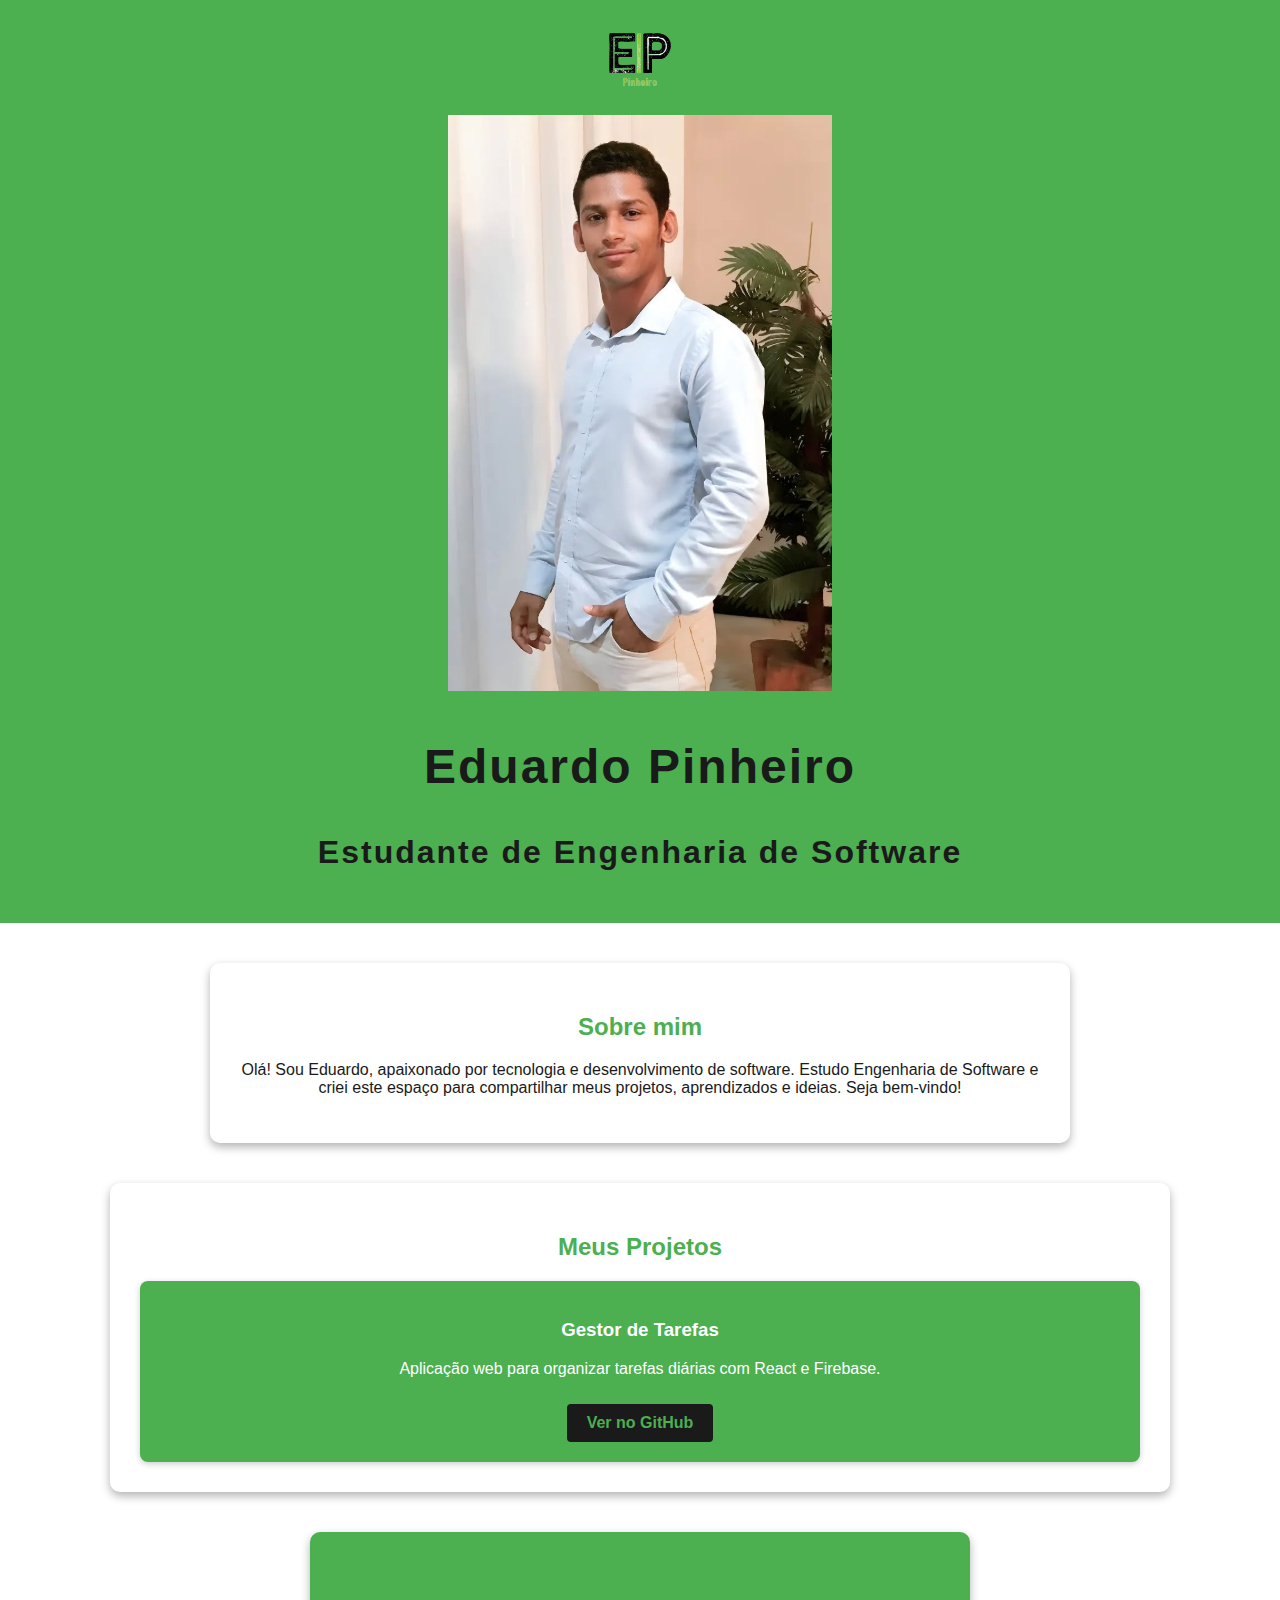
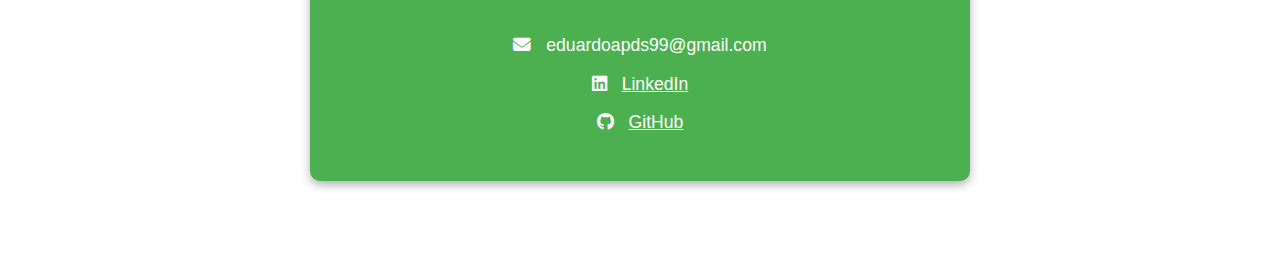
<file: index.html>
<!DOCTYPE html>
<html lang="pt-br">
<head>
  <meta charset="UTF-8">
  <meta name="viewport" content="width=device-width, initial-scale=1.0">
  <title>Eduardo Pinheiro</title>
  <link rel="stylesheet" href="style.css">
  <link rel="stylesheet" href="https://cdnjs.cloudflare.com/ajax/libs/font-awesome/6.4.0/css/all.min.css">
</head>

<body>

  <!-- Cabeçalho principal com logo e perfil -->
  <header class="cabecalho">
    <div class="logo">
      <img src="imagens/Epinheiro.jpg.png" width="100px">
    </div>
    <div class="perfil">
      <img src="imagens/Perfil.jpeg" alt="Foto de Eduardo Pinheiro"  width: 80px;>
      <div class="info">
        <h2>Eduardo Pinheiro</h2>
        <p>Estudante de Engenharia de Software</p>
      </div>
    </div>
  </header>


  <!-- Apresentação -->
  <section class="apresentacao">
    <h2>Sobre mim</h2>
    <p>Olá! Sou Eduardo, apaixonado por tecnologia e desenvolvimento de software. Estudo Engenharia de Software e criei este espaço para compartilhar meus projetos, aprendizados e ideias. Seja bem-vindo!</p>
  </section>

  <!-- Projetos -->
  <section class="projetos">
    <h2>Meus Projetos</h2>
    <div class="projeto-card">
      <h3>Gestor de Tarefas</h3>
      <p>Aplicação web para organizar tarefas diárias com React e Firebase.</p>
      <a href="https://github.com/seuperfil/projeto-tarefas" target="_blank">Ver no GitHub</a>
    </div>
    <!-- Adicione mais cards aqui -->
  </section>
 <section class="contatos">
  <h2>Meus contatos</h2>
  <p><i class="fas fa-envelope"></i> eduardoapds99@gmail.com</p>
  <p><i class="fab fa-linkedin"></i> <a href="https://www.linkedin.com/in/epinheiro1-hub/" target="_blank">LinkedIn</a></p>
  <p><i class="fab fa-github"></i> <a href="https://github.com/epinheiro1-hub" target="_blank">GitHub</a></p>
</section>

  <!-- Rodapé -->
  <footer>
    <p>&copy; 2025 Eduardo Pinheiro. Todos os direitos reservados.</p>
  </footer>

</body>
</html>
</file>
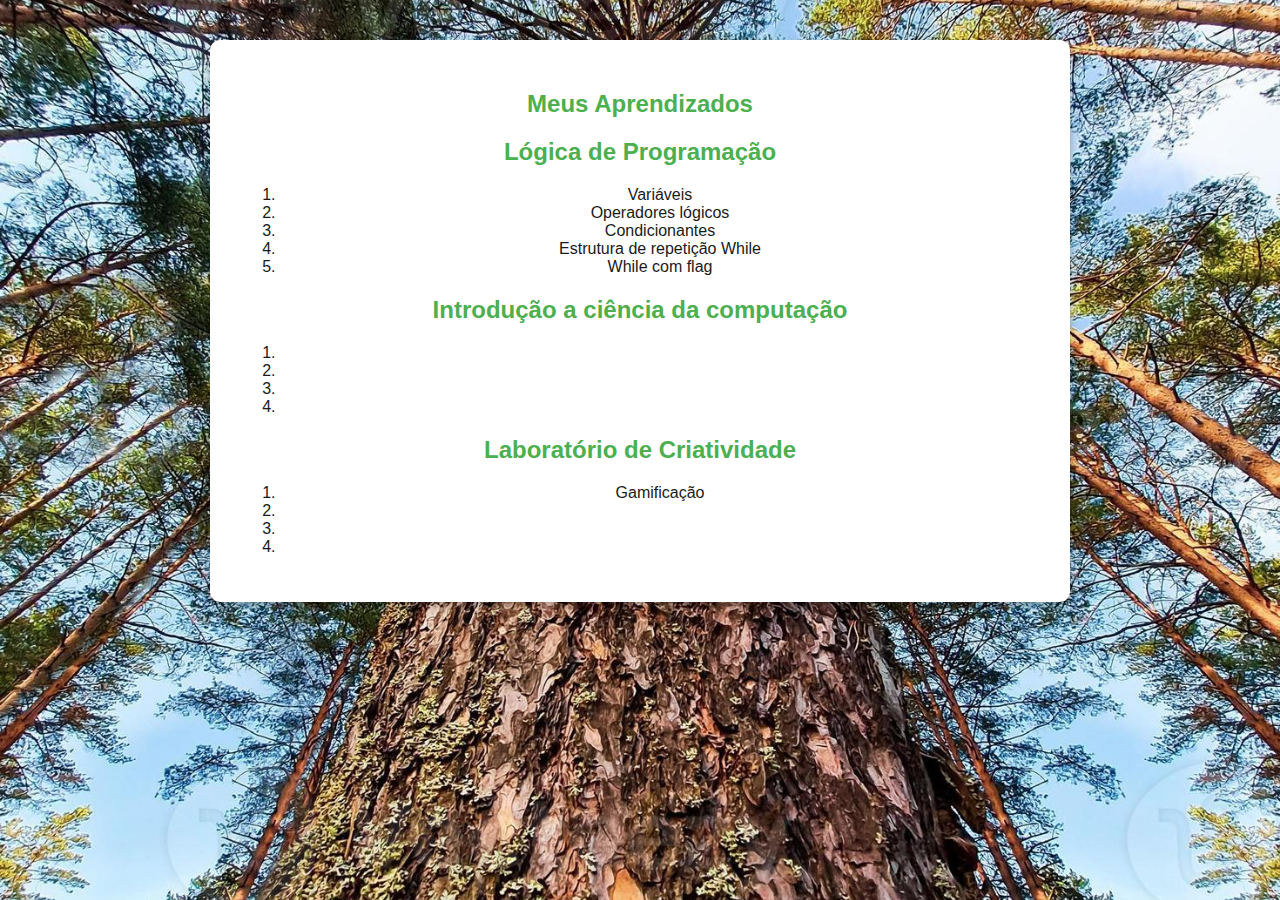
<file: aprendizago.html>
<!DOCTYPE html>
<html lang="pt-br">
<head>
    <meta charset="UTF-8">
    <meta name="viewport" content="width=device-width, initial-scale=1.0">
    <title>Blog de aprendizados</title>
    <link rel="stylesheet" href="style.css">

</head>
<body>
    <section class="Timeline">

    <h2>Meus Aprendizados</h2>

    <div class="Timeline-time">
    <div class="Timeline-content">
        <h2>Lógica de Programação </h2>
        <ol type="1">
            <li>Variáveis</li>
            <li>Operadores lógicos</li>
            <li>Condicionantes</li>
            <li>Estrutura de repetição While</li>
            <li>While com flag</li>
        </ol>
    </div>
    </div>

    <div class="Timeline-time">
     <div class="Timeline-content">
        <h2>Introdução a ciência da computação</h2>
            <ol type="1">
                <li></li>
                <li></li>
                <li></li>
                <li></li>
            </ol>

     </div>   
    </div>

     <div class="Timeline-time">
     <div class="Timeline-content">
        <h2>Laboratório de Criatividade</h2>
             <ol type="1">
                <li>Gamificação</li>
                <li></li>
                <li></li>
                <li></li>
            </ol>
    </section>
    
</body>
</html>
</file>
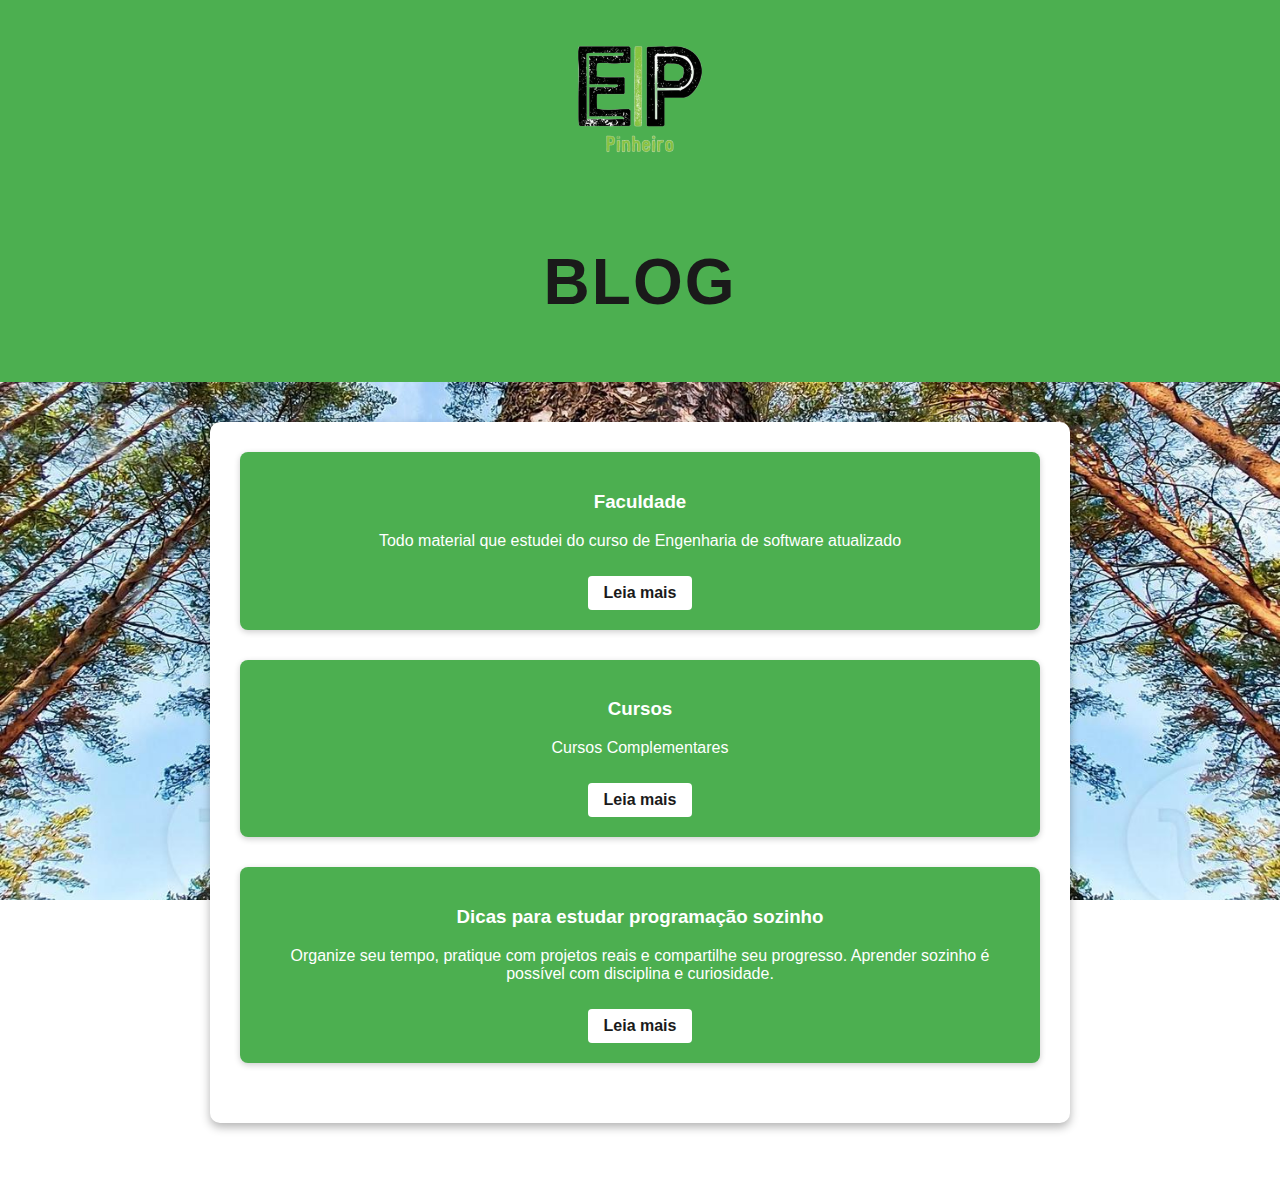
<file: blog.html>
<!DOCTYPE html>
<html lang="pt-br">
<head>
  <meta charset="UTF-8">
  <meta name="viewport" content="width=device-width, initial-scale=1.0">
  <title>Blog – Eduardo Pinheiro</title>
  <link rel="stylesheet" href="style.css">
</head>
<body>

     <!-- Cabeçalho principal com logo e perfil -->
  <header class="cabecalho">
  
      <img src="imagens/Epinheiro.jpg.png" width="200px">
      <h1>BLOG</h1>

  </header>


  <section class="blog">
    <article class="post">
      <h3>Faculdade</h3>
    <p>Todo material que estudei do curso de Engenharia de software atualizado</p>
      <a href="aprendizago.html" target="_blank">Leia mais</a>
    </article>

    <article class="post">
      <h3>Cursos</h3>
      <p>Cursos Complementares</p>
      <a href="#">Leia mais</a>
    </article>

    <article class="post">
      <h3> Dicas para estudar programação sozinho</h3>
      <p>Organize seu tempo, pratique com projetos reais e compartilhe seu progresso. Aprender sozinho é possível com disciplina e curiosidade.</p>
      <a href="#">Leia mais</a>
    </article>
  </section>

  <footer>
    <p>&copy; 2025 E Pinheiro. Todos os direitos reservados.</p>
  </footer>

</body>
</html>
</file>
<file: style.css>
/* Paleta de cores */
:root {
  --verde-pinheiro: #4CAF50;
  --preto-forte: #1a1a1a;
  --branco: #ffffff;
  --cinza-suave: #cccccc;
  --fonte-principal: 'Segoe UI', sans-serif;
  
}

/* Reset básico */
body {
  font-family: 'Segoe UI';
  margin: 0;
  padding: 0;
  background-image: url(imagens/pinheiro.jpg);
  background-size: cover;
  background-attachment: fixed;
  background-position: center;
  font-family: var(--fonte-principal);
  color: var(--branco);
  line-height: 1,6;
}

/* Cabeçalho */
header {
  background-color: var(--verde-pinheiro);
  color: var(--preto-forte);
  padding: 20px;
  text-align: center;
  font-size: 2rem;
  font-weight: bold;
  letter-spacing: 2px;
}



/* Seções */
section {
  background-color: var(--branco);
  color: var(--preto-forte);
  padding: 30px;
  margin: 40px auto;
  max-width: 800px;
  border-radius: 10px;
  box-shadow: 0 4px 10px rgba(0,0,0,0.3);
  text-align: center;
}

/* Títulos das seções */
section h2 {
  color: var(--verde-pinheiro);
  margin-bottom: 20px;
}

/* Cards de projeto */
.projeto-card {
  background-color: var(--verde-pinheiro);
  color: var(--branco);
  padding: 20px;
  margin-top: 20px;
  border-radius: 8px;
  box-shadow: 0 2px 6px rgba(0,0,0,0.2);
  text-align: center;
}

.projeto-card a {
  display: inline-block;
  margin-top: 10px;
  background-color: var(--preto-forte);
  color: var(--verde-pinheiro);
  padding: 10px 20px;
  text-decoration: none;
  border-radius: 4px;
  font-weight: bold;
}

.projeto-card a:hover {
  background-color: var(--branco);
  color: var(--preto-forte);
}

/* Contatos */
.contatos {
  background-color: var(--verde-pinheiro);
  color: var(--branco);
  padding: 30px;
  border-radius: 10px;
  max-width: 600px;
  margin: 40px auto;
  font-size: 1.1rem;
}

.contatos i {
  margin-right: 10px;
}

.contatos a {
  color: var(--branco);
  text-decoration: underline;
}

.contato-form {
  max-width: 600px;
  margin: 40px auto;
  background-color: var(--verde-pinheiro);
  padding: 30px;
  border-radius: 10px;
  color: var(--branco);
}

.contato-form input,
.contato-form textarea {
  width: 100%;
  padding: 10px;
  margin-bottom: 15px;
  border: none;
  border-radius: 5px;
}

.contato-form button {
  background-color: var(--preto-forte);
  color: var(--verde-pinheiro);
  padding: 10px 20px;
  border: none;
  border-radius: 5px;
  font-weight: bold;
  cursor: pointer;
}

button:hover {
  transform: scale(1.05);
  transition: transform 0.3s ease;
}

.projeto-card:hover {
  box-shadow: 0 6px 12px rgba(0,0,0,0.4);
  transition: box-shadow 0.3s ease;
}

/*Blog*/
.blog {
  max-width: 800px;
  margin: 40px auto;
  padding: 30px;
  background-color: var(--branco);
  border-radius: 10px;
  box-shadow: 0 4px 10px rgba(0,0,0,0.3);
  color: var(--preto-forte);
}

.post {
  margin-bottom: 30px;
  padding: 20px;
  background-color: var(--verde-pinheiro);
  color: var(--branco);
  border-radius: 8px;
  box-shadow: 0 2px 6px rgba(0,0,0,0.2);
}

.post h2 {
  margin-top: 0;
}

.post a {
  display: inline-block;
  margin-top: 10px;
  color: var(--preto-forte);
  background-color: var(--branco);
  padding: 8px 16px;
  border-radius: 4px;
  text-decoration: none;
  font-weight: bold;
}

.post a:hover {
  background-color: var(--preto-forte);
  color: var(--verde-pinheiro);
}

.botao-blog {
  display: inline-block;
  margin-top: 20px;
  background-color: var(--verde-pinheiro);
  color: var(--branco);
  padding: 10px 20px;
  border-radius: 6px;
  text-decoration: none;
  font-weight: bold;
}

.botao-blog:hover {
  background-color: var(--preto-forte);
  color: var(--verde-pinheiro);
}
/* Projetos */
.projetos {
  max-width: 1000px;
  margin: 40px auto;
  padding: 30px;
  background-color: var(--branco); /* fundo branco */
  color: black; /* texto preto */
  border-radius: 10px;
  box-shadow: 0 4px 10px rgba(0, 0, 0, 0.3);
  text-align: center;
}

/* Tabela de Projetos */
.tabela-projetos {
  width: 100%;
  border-collapse: collapse;
  margin-top: 20px;
  background-color: white;
  box-shadow: 0 2px 5px rgba(0,0,0,0.1); /* corrigido "Spx" para "5px" */
}

/* Células da tabela */
.tabela-projetos th,
.tabela-projetos td {
  border: 1px solid var(--verde-pinheiro);
  padding: 15px;
  text-align: left;
  color: black;
}

/* Cabeçalho da tabela */
.tabela-projetos th {
  background-color: var(--verde-pinheiro); /* fundo verde */
  color: var(--preto-forte); /* texto escuro */
  font-weight: bold;
}

/* Linhas alternadas */
.tabela-projetos tr:nth-child(even) {
  background-color: #f9f9f9; /* tom suave para alternância */
}

/* Hover nas linhas */
.tabela-projetos tr:hover {
  background-color: #eaeaea;
  transition: background-color 0.3s ease;
}
</file>
